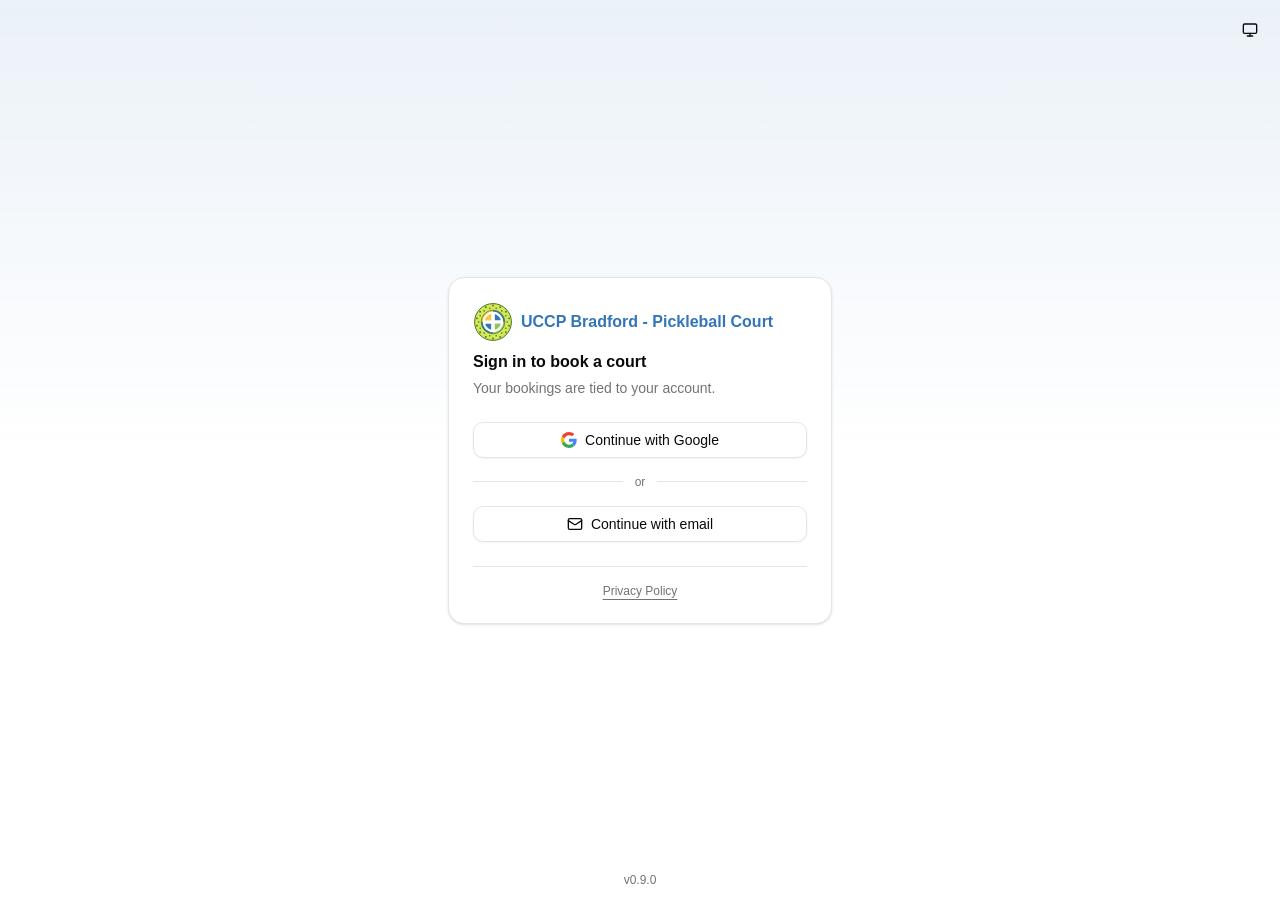
<file: index.html>
<!doctype html>
<html lang="en">
  <head>
    <meta charset="UTF-8" />
    <link rel="icon" href="/favicon.ico" sizes="32x32" />
    <link
      rel="icon"
      type="image/svg+xml"
      href="/uccp-bradford-pickleball-favicon.svg"
    />
    <link rel="apple-touch-icon" href="/apple-touch-icon.png" />
    <meta name="viewport" content="width=device-width, initial-scale=1.0" />
    <!-- On an iPhone, notifications work only once the site is added to the
         Home Screen. This file lets it open there like an app. -->
    <link rel="manifest" href="/manifest.webmanifest" />
    <title>UCCP Bradford - Pickleball Court — Book a court</title>
    <script>
      // Set the theme before the page paints, so a dark page does not flash white.
      // src/ui/theme.ts owns the setting once the app loads.
      try {
        var theme = localStorage.getItem('theme');
        if (
          theme === 'dark' ||
          (theme !== 'light' && matchMedia('(prefers-color-scheme: dark)').matches)
        )
          document.documentElement.classList.add('dark');
      } catch (e) {}
    </script>
    <script type="module" crossorigin src="/assets/index-Dv_DUCnk.js"></script>
    <link rel="modulepreload" crossorigin href="/assets/jsx-runtime-EIAPxkjE.js">
    <link rel="modulepreload" crossorigin href="/assets/react-D3IYuPEd.js">
    <link rel="modulepreload" crossorigin href="/assets/HouseRules-Cl5LWsC-.js">
    <link rel="modulepreload" crossorigin href="/assets/card-dzKP5LC4.js">
    <link rel="modulepreload" crossorigin href="/assets/firebase-GlObF2oP.js">
    <link rel="modulepreload" crossorigin href="/assets/config-BifCtYQD.js">
    <link rel="stylesheet" crossorigin href="/assets/index-Cm2Kov8-.css">
  </head>
  <body>
    <div id="root"></div>
  </body>
</html>
</file>
